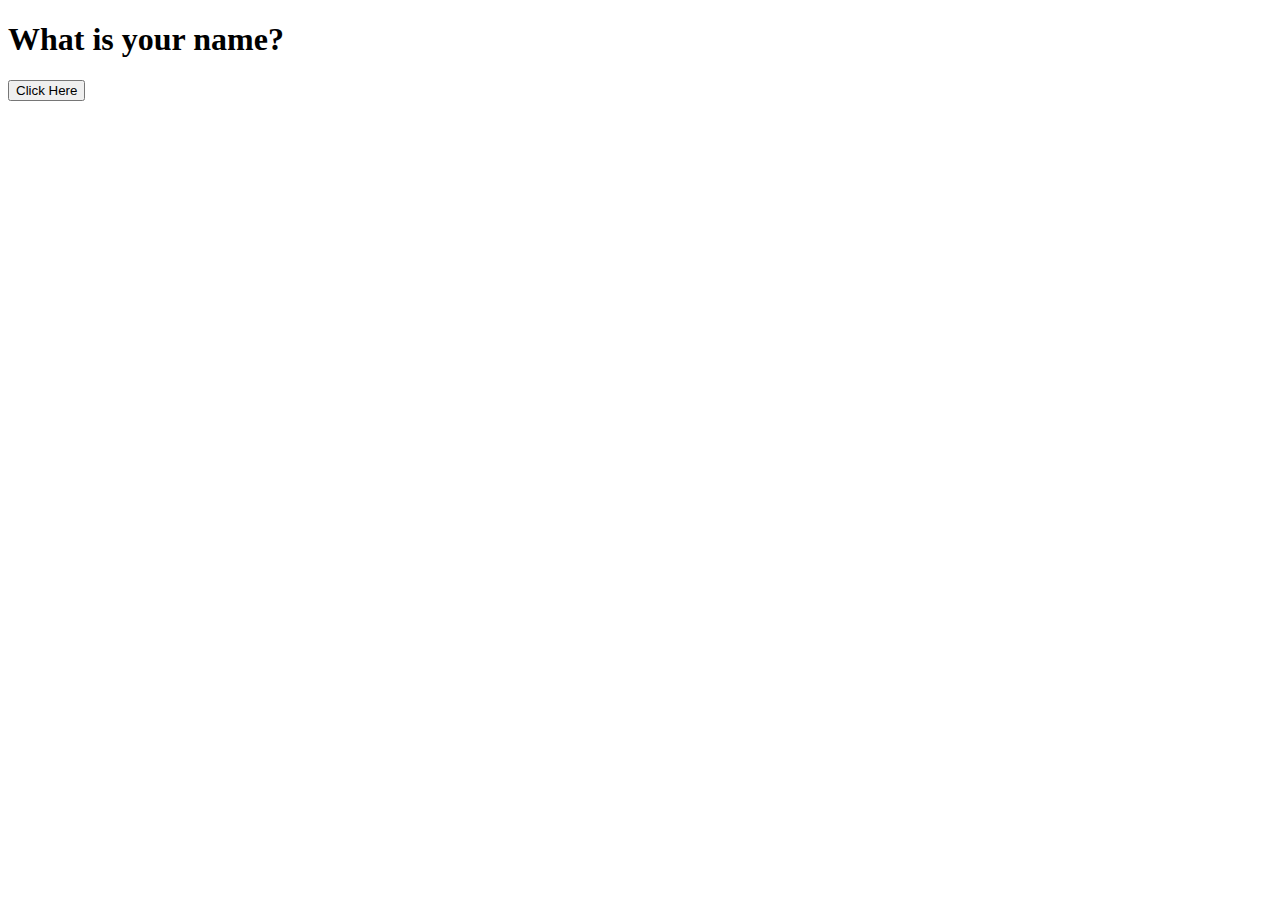
<file: JS/index.html>
<!DOCTYPE html>
<html lang="en">
<head>
    <meta charset="UTF-8">
    <meta name="viewport" content="width=device-width, initial-scale=1.0">
    <title>Document</title>
</head>
<body>
    <h1>What is your name?</h1>
    <button id="button">Click Here</button>
    <script>function askUserName() {
        var name = prompt("What is your name?");
        if (name) {
            alert("Hello " + name + "!");
        }
    }
    function display(name) { document.getElementById("button").onclick = askUserName; 

    }
    function intigrate() { 
        document.getElementById("button").onclick = clickButton; 
        document.addEventListener("click", askUserName);}
    </script>
</body>
</html>
</file>
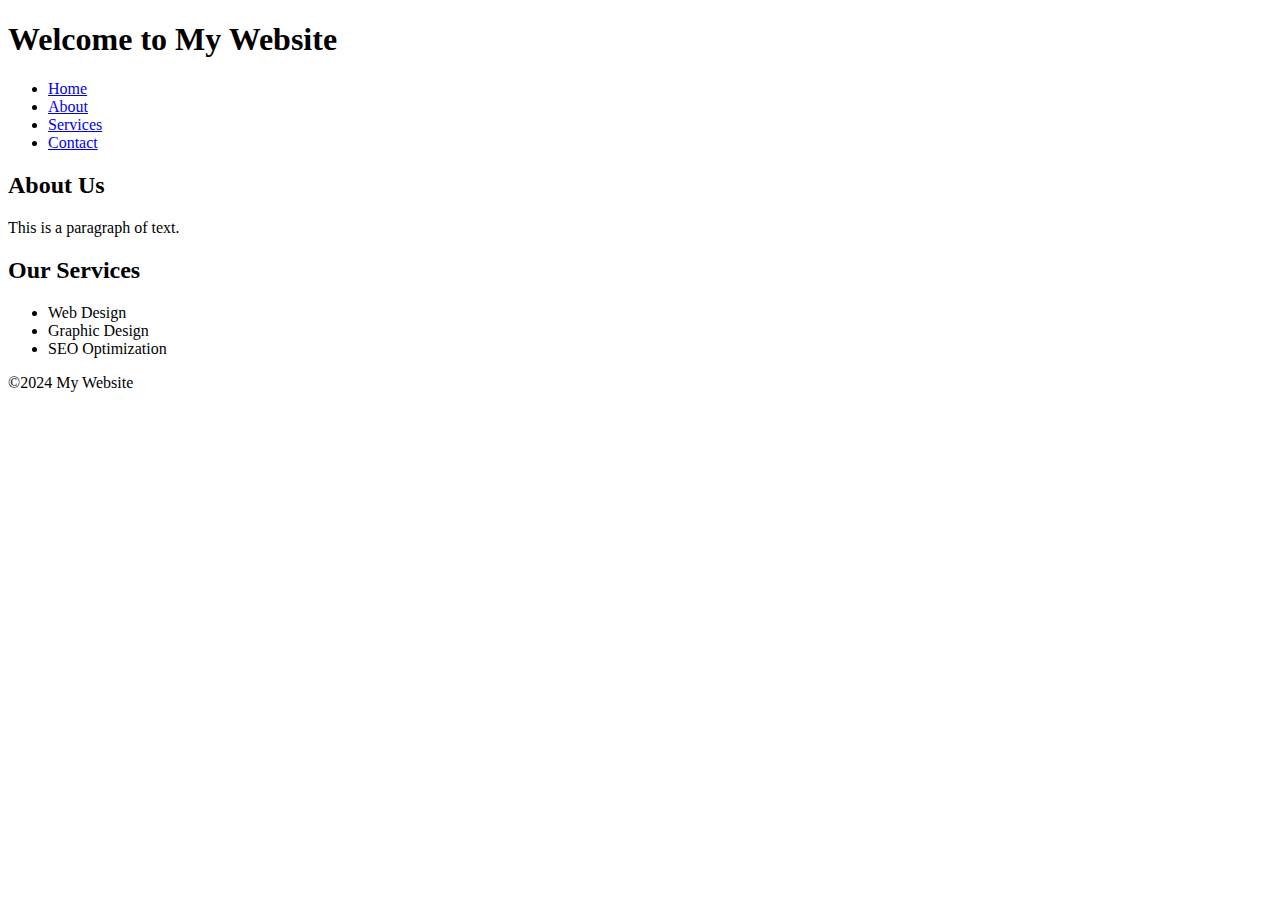
<file: Week_1/index.html>
<!DOCTYPE html>
    <html lang="en">
    <head>
        <title>My Website</title>
    </head>
    <!--This is a comment-->
    <body>
        <header>
            <h1>Welcome to My Website</h1>
            <ul>
                <li><a href="http://bheighton.slccwebdev.com/Module_1/">Home</a></li>
                <li><a href="#">About</a></li>
                <li><a href="#">Services</a></li>
                <li><a href="#">Contact</a></li></ul>
        </header>
    
        <section>
            <h2>About Us</h2>
            <p>This is a paragraph of text.</p>
        </section>
    
        <section>
            <h2>Our Services</h2>
            <ul>
                <li>Web Design</li>
                <li>Graphic Design</li>
                <li>SEO Optimization</li>
        </section>
    
        <footer>
           &copy;2024 My Website
        </footer>
    </body>
    </html>
</file>
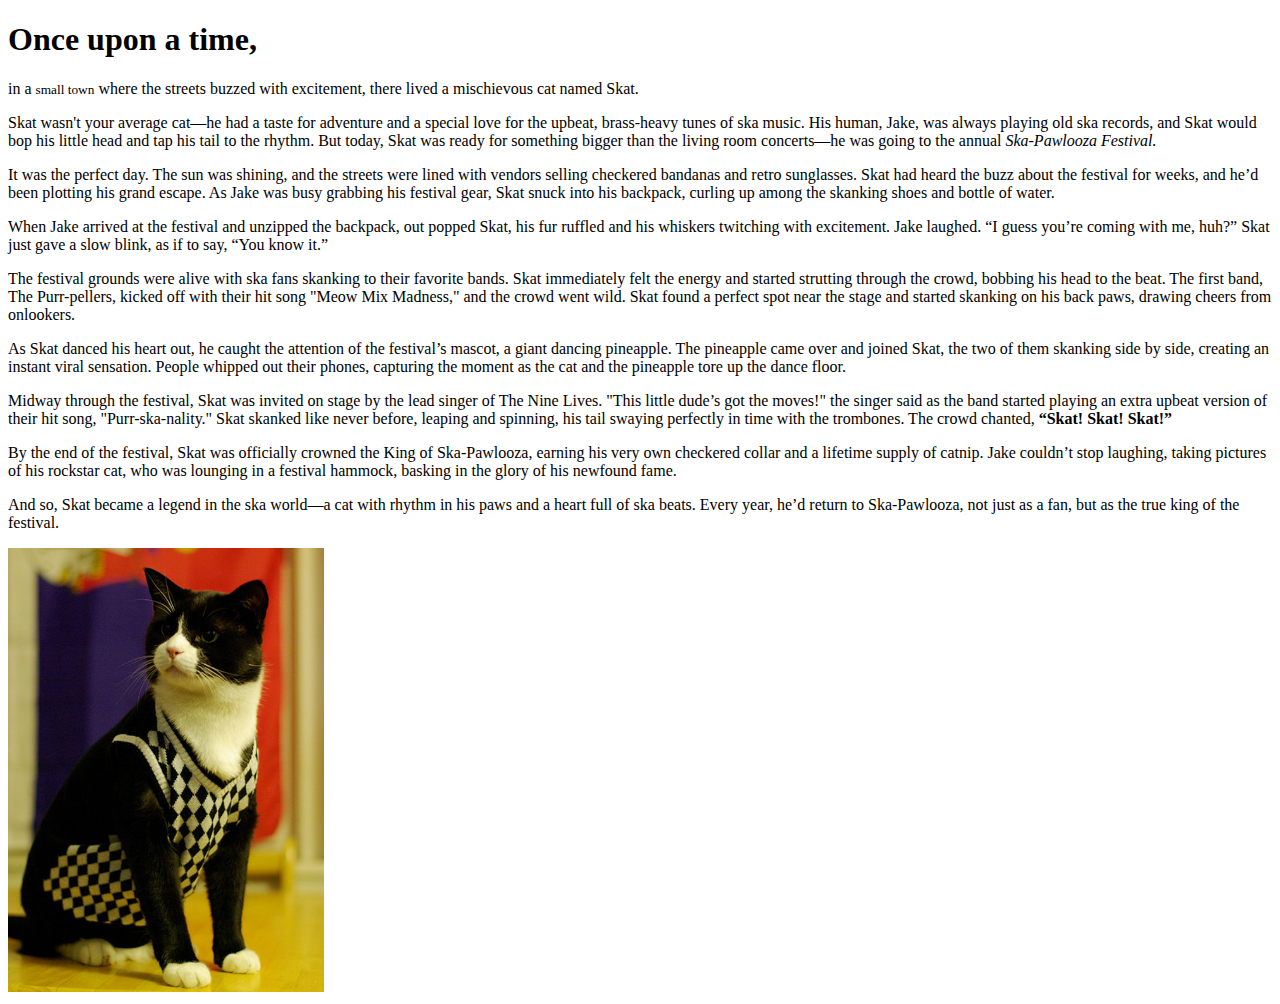
<file: Week_2/index.html>
<!DOCTYPE html>
<html>
<head>
    <title>Week 2 Homework: Storytelling with Media</title>
</head>
<body>
    <!-- 
    Homework Instructions: 
    1. Write a short story or event description.
    2. Use text formatting tags for emphasis.
    3. Embed an image and a video related to the story.
    4. Make the image responsive with alt text.
    5. Add a background color or image using inline CSS.
    -->

    <h1>Once upon a time,</h1> 
    <p>in a <small>small town</small> where the streets buzzed with excitement, there lived a mischievous cat named Skat.</p>
    <p>Skat wasn't your average cat—he had a taste for adventure and a special love for the upbeat, brass-heavy tunes of ska music. His human, Jake, was always playing old ska records, and Skat would bop his little head and tap his tail to the rhythm. But today, Skat was ready for something bigger than the living room concerts—he was going to the annual <i>Ska-Pawlooza Festival.</i></p>
    <p>It was the perfect day. The sun was shining, and the streets were lined with vendors selling checkered bandanas and retro sunglasses. Skat had heard the buzz about the festival for weeks, and he’d been plotting his grand escape. As Jake was busy grabbing his festival gear, Skat snuck into his backpack, curling up among the skanking shoes and bottle of water.</p>
    <p>When Jake arrived at the festival and unzipped the backpack, out popped Skat, his fur ruffled and his whiskers twitching with excitement. Jake laughed. “I guess you’re coming with me, huh?” Skat just gave a slow blink, as if to say, “You know it.”</p>
    <p>The festival grounds were alive with ska fans skanking to their favorite bands. Skat immediately felt the energy and started strutting through the crowd, bobbing his head to the beat. The first band, The Purr-pellers, kicked off with their hit song "Meow Mix Madness," and the crowd went wild. Skat found a perfect spot near the stage and started skanking on his back paws, drawing cheers from onlookers.</p>
    <p>As Skat danced his heart out, he caught the attention of the festival’s mascot, a giant dancing pineapple. The pineapple came over and joined Skat, the two of them skanking side by side, creating an instant viral sensation. People whipped out their phones, capturing the moment as the cat and the pineapple tore up the dance floor.</p>
    <p>Midway through the festival, Skat was invited on stage by the lead singer of The Nine Lives. "This little dude’s got the moves!" the singer said as the band started playing an extra upbeat version of their hit song, "Purr-ska-nality." Skat skanked like never before, leaping and spinning, his tail swaying perfectly in time with the trombones. The crowd chanted, <b>“Skat! Skat! Skat!”</b></p>
    <p>By the end of the festival, Skat was officially crowned the King of Ska-Pawlooza, earning his very own checkered collar and a lifetime supply of catnip. Jake couldn’t stop laughing, taking pictures of his rockstar cat, who was lounging in a festival hammock, basking in the glory of his newfound fame.</p>
    <p> And so, Skat became a legend in the ska world—a cat with rhythm in his paws and a heart full of ska beats. Every year, he’d return to Ska-Pawlooza, not just as a fan, but as the true king of the festival.</p>
   <img src="Ska_Cat.jpg" alt="Ska Cat" width="25%">

</body>
</html>
</file>
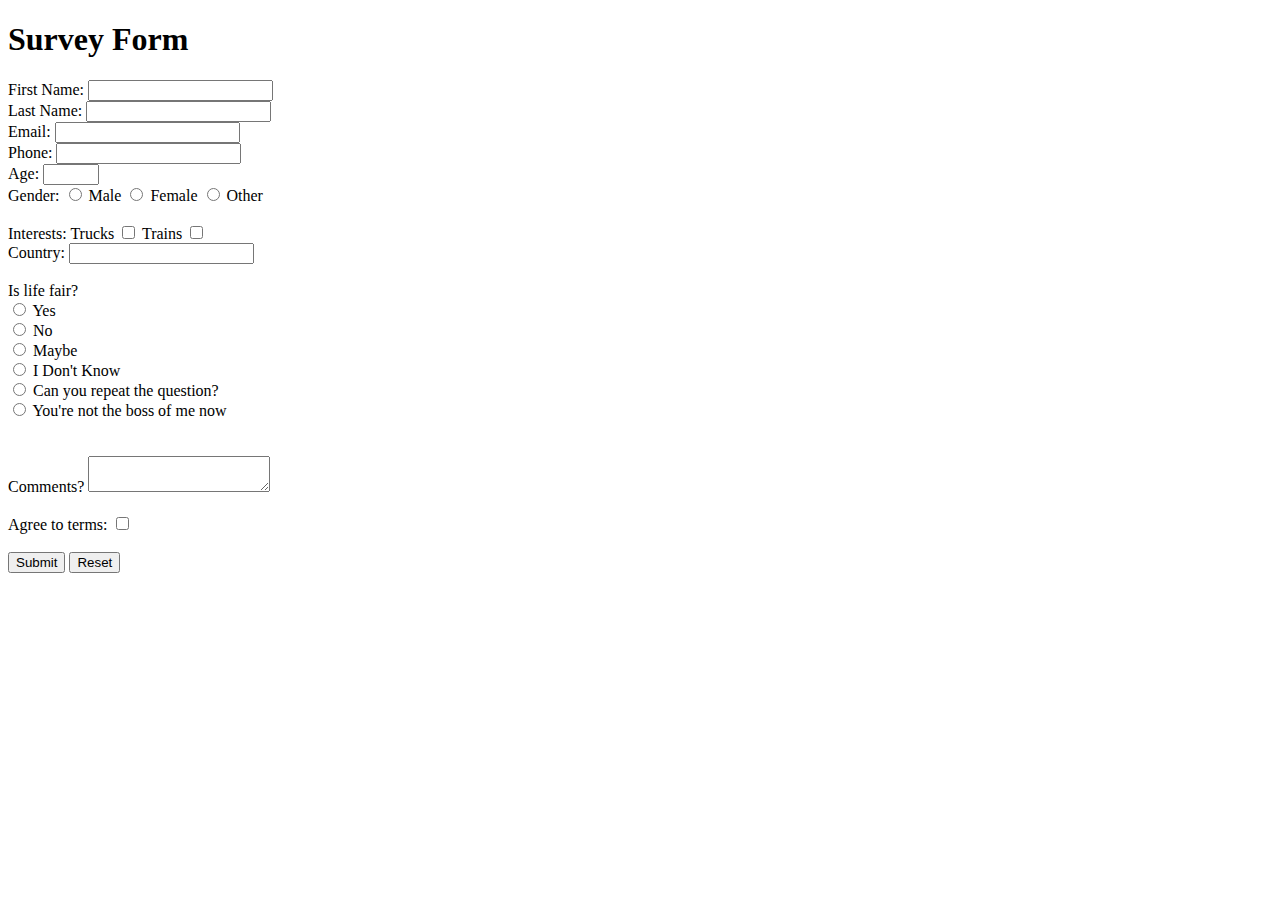
<file: Week_3/index.html>
<!DOCTYPE html>
<html lang="en">
<head>
    <meta charset="UTF-8">
    <meta name="viewport" content="width=device-width, initial-scale=1.0">
    <title>Forms Exercise - Week 3</title>
</head>
<body>
    <!-- Create a form for user feedback with text input fields, radio buttons, a checkbox, and a submit button -->
     <h1>Survey Form</h1>
     <form action="thankyou.html" method="post">
        <label for="fname">First Name:</label>
        <input id="fname" name="fname" type="text">
        <br>
        <label for="lname">Last Name:</label>
        <input id="lname" name="lname" type="text">
        <br>
        <label for="email" >Email:</label>
        <input type="email">
        <br>
        <label for="phone">Phone:</label>
        <input type="tel" id="phone" name="phone">
        <br>
        <label for="age">Age:</label>
        <input type="number" id="age" name="age" min="1" max="99">
        <br>
        <label for="gender" name="gender">Gender:</label>
        
        <input type="radio" id="male" name="gender" value="male">
        <label for="male">Male</label>
        
        <input type="radio" id="female" name="gender" value="female">
        <label for="female">Female</label>
        
        <input type="radio" id="other" name="gender" value="other">
        <label for="other">Other</label>
        <br><br>
        <label for="interests">Interests:</label>
        <label for="trucks">Trucks</label>
        <input type="checkbox" id="trucks" name="interests" value="trucks">
        <label for="trains">Trains</label>
        <input type="checkbox" id="trains" name="interests" value="trains">
        <br>
        <label for="country">Country:</label>
        <input type="text" id="country" name="country">
        <br><br>
        <label for="bossofme">Is life fair?</label><br>
        <input type="radio" id="yes" name="bossofme" value="yes">
        <label for="yes">Yes</label><br>
        <input type="radio" id="no" name="bossofme" value="no">
        <label for="no">No</label><br>
        <input type="radio" id="maybe" name="bossofme" value="maybe">
        <label for="maybe">Maybe</label><br>
        <input type="radio" id="idontknow" name="bossofme" value="idontknow">
        <label for="idontknow">I Don't Know</label><br>
        
        <input type="radio" id="repeat" name="bossofme" value="canyourepeatthequestion">
        <label for="repeat">Can you repeat the question?</label><br>
        
        <input type="radio" id="notthebossofme" name="bossofme" value="idontknow">
        <label for="notthebossofme">You're not the boss of me now</label><br>
        <br><br>
        <label for="comments">Comments?</label>
        <textarea type="text" id="comments" name="comments"></textarea>
        <br><br>
        <label for="agree">Agree to terms:</label>
        <input type="checkbox" required>
        <br><br>
        <button type="submit">Submit</button>	
        <input type="reset">
     </form>
</body>
</html>
</file>
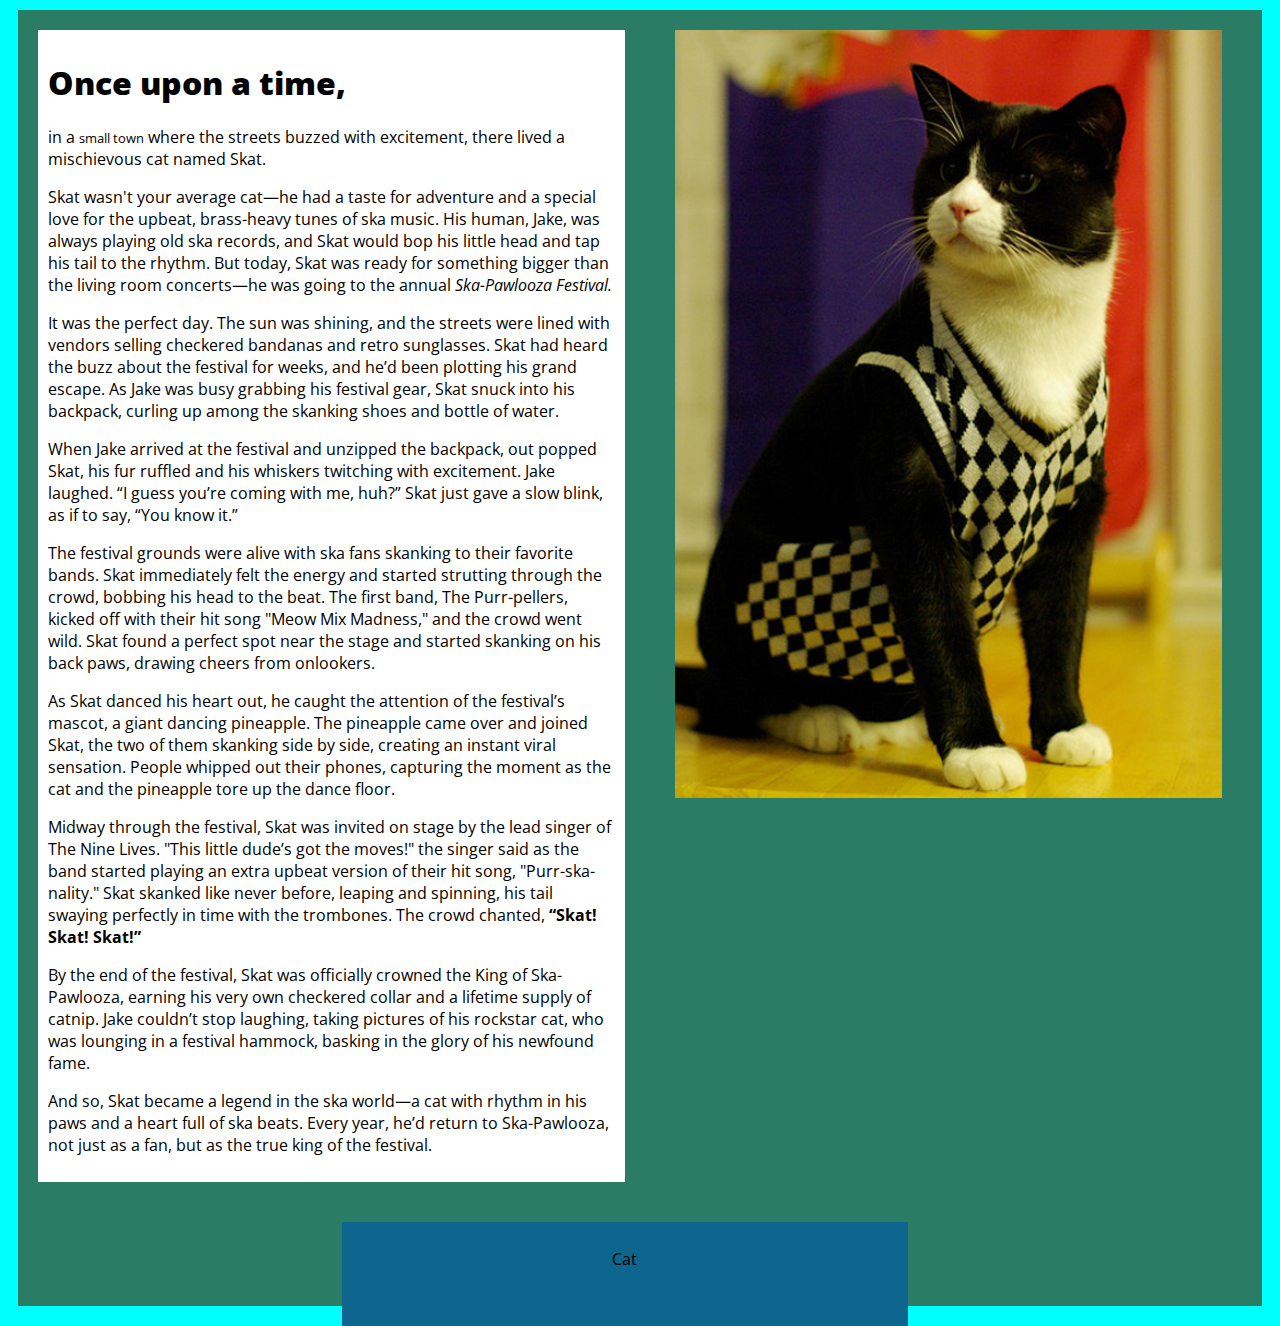
<file: CSS/Week_2/index.html>
<!DOCTYPE html>
<html>
<head>
    <title>Week 2 Homework: Storytelling with Media</title>
    <link rel="stylesheet" type="text/css" href="style.css">
    <link rel="preconnect" href="https://fonts.googleapis.com">
<link rel="preconnect" href="https://fonts.gstatic.com" crossorigin>
<link href="https://fonts.googleapis.com/css2?family=Open+Sans:ital,wght@0,300..800;1,300..800&family=Ubuntu:ital,wght@0,300;0,400;0,500;0,700;1,300;1,400;1,500;1,700&display=swap" rel="stylesheet">
</head>
<div>
<div class="grid-container">
<div class="story">
    <h1 class="text">Once upon a time,</h1> 
    <p class="text">in a <small>small town</small> where the streets buzzed with excitement, there lived a mischievous cat named Skat.</p>
    <p class="text">Skat wasn't your average cat—he had a taste for adventure and a special love for the upbeat, brass-heavy tunes of ska music. His human, Jake, was always playing old ska records, and Skat would bop his little head and tap his tail to the rhythm. But today, Skat was ready for something bigger than the living room concerts—he was going to the annual <i>Ska-Pawlooza Festival.</i></p>
    <p class="text">It was the perfect day. The sun was shining, and the streets were lined with vendors selling checkered bandanas and retro sunglasses. Skat had heard the buzz about the festival for weeks, and he’d been plotting his grand escape. As Jake was busy grabbing his festival gear, Skat snuck into his backpack, curling up among the skanking shoes and bottle of water.</p>
    <p class="text">When Jake arrived at the festival and unzipped the backpack, out popped Skat, his fur ruffled and his whiskers twitching with excitement. Jake laughed. “I guess you’re coming with me, huh?” Skat just gave a slow blink, as if to say, “You know it.”</p>
    <p class="text">The festival grounds were alive with ska fans skanking to their favorite bands. Skat immediately felt the energy and started strutting through the crowd, bobbing his head to the beat. The first band, The Purr-pellers, kicked off with their hit song "Meow Mix Madness," and the crowd went wild. Skat found a perfect spot near the stage and started skanking on his back paws, drawing cheers from onlookers.</p>
    <p class="text">As Skat danced his heart out, he caught the attention of the festival’s mascot, a giant dancing pineapple. The pineapple came over and joined Skat, the two of them skanking side by side, creating an instant viral sensation. People whipped out their phones, capturing the moment as the cat and the pineapple tore up the dance floor.</p>
    <p class="text">Midway through the festival, Skat was invited on stage by the lead singer of The Nine Lives. "This little dude’s got the moves!" the singer said as the band started playing an extra upbeat version of their hit song, "Purr-ska-nality." Skat skanked like never before, leaping and spinning, his tail swaying perfectly in time with the trombones. The crowd chanted, <b>“Skat! Skat! Skat!”</b></p>
    <p class="text">By the end of the festival, Skat was officially crowned the King of Ska-Pawlooza, earning his very own checkered collar and a lifetime supply of catnip. Jake couldn’t stop laughing, taking pictures of his rockstar cat, who was lounging in a festival hammock, basking in the glory of his newfound fame.</p>
    <p class="text"> And so, Skat became a legend in the ska world—a cat with rhythm in his paws and a heart full of ska beats. Every year, he’d return to Ska-Pawlooza, not just as a fan, but as the true king of the festival.</p>
</div>
<img class ="image" src="Ska_Cat.jpg" alt="Ska Cat" width="25%">
<div class="example">
    <p class="text">Cat</p>
    </div>
</div>
</body>
</html>
</file>
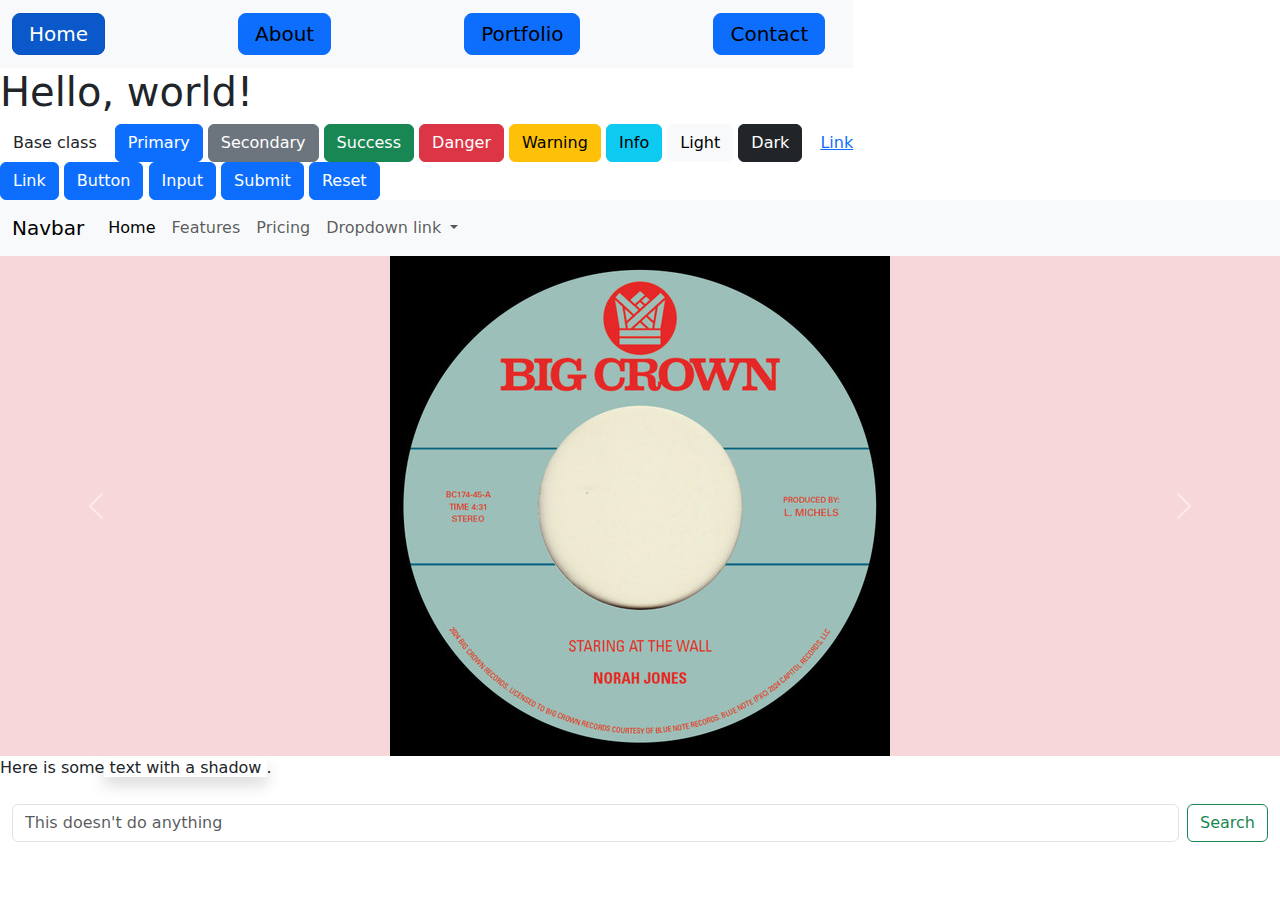
<file: CSS/Week_4/index.html>
<!DOCTYPE html>
<html lang="en">
<head>
    <link href="https://cdn.jsdelivr.net/npm/bootstrap@5.3.3/dist/css/bootstrap.min.css" rel="stylesheet" integrity="sha384-QWTKZyjpPEjISv5WaRU9OFeRpok6YctnYmDr5pNlyT2bRjXh0JMhjY6hW+ALEwIH" crossorigin="anonymous">

    <meta charset="UTF-8">
    <meta name="viewport" content="width=device-width, initial-scale=1.0">
    <title>CSS Week 4</title>
</head>
<body>

    <nav class="navbar navbar-expand{-sm|-md|-lg|-xl|-xxl} .25rem bg-body-tertiary col-8 d-inline-block ">
        <ul class="container-fluid navbar-brand mb-0 h1 list-group-numbered">
        <li><a role="button" class="btn btn-primary btn-lg navbar-brand active" href="#">Home</a></li>
        <li><a role="button" class="btn btn-primary btn-lg navbar-brand" href="#">About</a></li>
        <li><a role="button" class="btn btn-primary btn-lg navbar-brand" href="#">Portfolio</a></li>
        <li><a  role="button" class="btn btn-primary btn-lg navbar-brand" href="#">Contact</a></li>
        </ul>
      </nav> 

    <h1>Hello, world!</h1>
    <button type="button" class="btn">Base class</button>
    <button type="button" class="btn btn-primary">Primary</button>
<button type="button" class="btn btn-secondary">Secondary</button>
<button type="button" class="btn btn-success">Success</button>
<button type="button" class="btn btn-danger">Danger</button>
<button type="button" class="btn btn-warning">Warning</button>
<button type="button" class="btn btn-info">Info</button>
<button type="button" class="btn btn-light">Light</button>
<button type="button" class="btn btn-dark">Dark</button>
<button type="button" class="btn btn-link">Link</button>
<br>
<a class="btn btn-primary" href="#" role="button">Link</a>
<button class="btn btn-primary" type="submit">Button</button>
<input class="btn btn-primary" type="button" value="Input">
<input class="btn btn-primary" type="submit" value="Submit">
<input class="btn btn-primary" type="reset" value="Reset">
<nav class="navbar navbar-expand-lg bg-body-tertiary">
    <div class="container-fluid">
      <a class="navbar-brand" href="#">Navbar</a>
      <button class="navbar-toggler" type="button" data-bs-toggle="collapse" data-bs-target="#navbarNavDropdown" aria-controls="navbarNavDropdown" aria-expanded="false" aria-label="Toggle navigation">
        <span class="navbar-toggler-icon"></span>
      </button>
      <div class="collapse navbar-collapse" id="navbarNavDropdown">
        <ul class="navbar-nav">
          <li class="nav-item">
            <a class="nav-link active" aria-current="page" href="#">Home</a>
          </li>
          <li class="nav-item">
            <a class="nav-link" href="#">Features</a>
          </li>
          <li class="nav-item">
            <a class="nav-link" href="#">Pricing</a>
          </li>
          <li class="nav-item dropdown">
            <a class="nav-link dropdown-toggle" href="#" role="button" data-bs-toggle="dropdown" aria-expanded="false">
              Dropdown link
            </a>
            <ul class="dropdown-menu">
              <li><a class="dropdown-item" href="#">Action</a></li>
              <li><a class="dropdown-item" href="#">Another action</a></li>
              <li><a class="dropdown-item" href="#">Something else here</a></li>
            </ul>
          </li>
        </ul>
      </div>
    </div>
  </nav>
<div id="carouselExample" class="carousel slide bg-danger-subtle">
    <div class="carousel-inner">
      <div class="carousel-item active">
        <img src="1bgcolp174-45__39722.jpg" class="d-block w-95 m-auto" alt="1">
      </div>
      <div class="carousel-item">
        <img src="9fce5481e6e953fd66b4610b35e1edda.jpg" class="d-block w-95 m-auto" alt="2">
      </div>
      <div class="carousel-item">
        <img src="320893c4028132447722bae687ff8686.jpg" class="d-block w-95 m-auto" alt="3">
      </div>
    </div>
    <button class="carousel-control-prev" type="button" data-bs-target="#carouselExample" data-bs-slide="prev">
      <span class="carousel-control-prev-icon" aria-hidden="true"></span>
      <span class="visually-hidden">Previous</span>
    </button>
    <button class="carousel-control-next " type="button" data-bs-target="#carouselExample" data-bs-slide="next">
      <span class="carousel-control-next-icon" aria-hidden="true"></span>
      <span class="visually-hidden">Next</span>
    </button>
  </div>

  
    Here is some<span class="shadow"> text with a shadow </span>.
    <br>
    <br>
    <div class="container-fluid">
        <form class="d-flex" role="search">
          <input class="form-control me-2" type="search" placeholder="This doesn't do anything" aria-label="Search">
          <button class="btn btn-outline-success" type="submit">Search</button>
        </form>
      </div>
    

    <script src="https://cdn.jsdelivr.net/npm/bootstrap@5.3.3/dist/js/bootstrap.bundle.min.js" integrity="sha384-YvpcrYf0tY3lHB60NNkmXc5s9fDVZLESaAA55NDzOxhy9GkcIdslK1eN7N6jIeHz" crossorigin="anonymous"></script>
</body>
</html>
</file>
<file: CSS/Week_2/style.css>
body {
    background-color: aqua;
    
}
div.grid-container {
    display: grid;
    grid-template-columns: 1fr 1fr;
    grid-gap: 10px;
    background-color: rgb(43, 124, 100);
    padding: 10px;
    margin: 10px;
}
div.story {

    background-color: white;
    padding: 10px;
    margin: 10px;
}
div.example {
    position: relative;
    background-color: rgb(14, 101, 141);
    display: block;
    border: 2 px solid black;
    padding: 10px;
    margin: 10px;
    top: 10px;
    left: 50%;
    width: 90%;
    height: 90%;
    float: right;
    text-align: center;
}
h1.text {
    font-family: "Open Sans", sans-serif;
    font-optical-sizing: auto;
    font-weight: 800;
    font-style: normal;
    font-variation-settings:  "wdth" 100;
  }
p.text {
  font-family: "Open Sans", sans-serif;
  font-optical-sizing: auto;
  font-weight: 400;
  font-style: normal;
  font-variation-settings:  "wdth" 100;
}

img.image {
    position: relative;
    display: inline-block;
    margin-top: 10px;
    margin-left: auto;
    margin-right: auto;
    width: 90%;
    height: auto;

}
</file>
